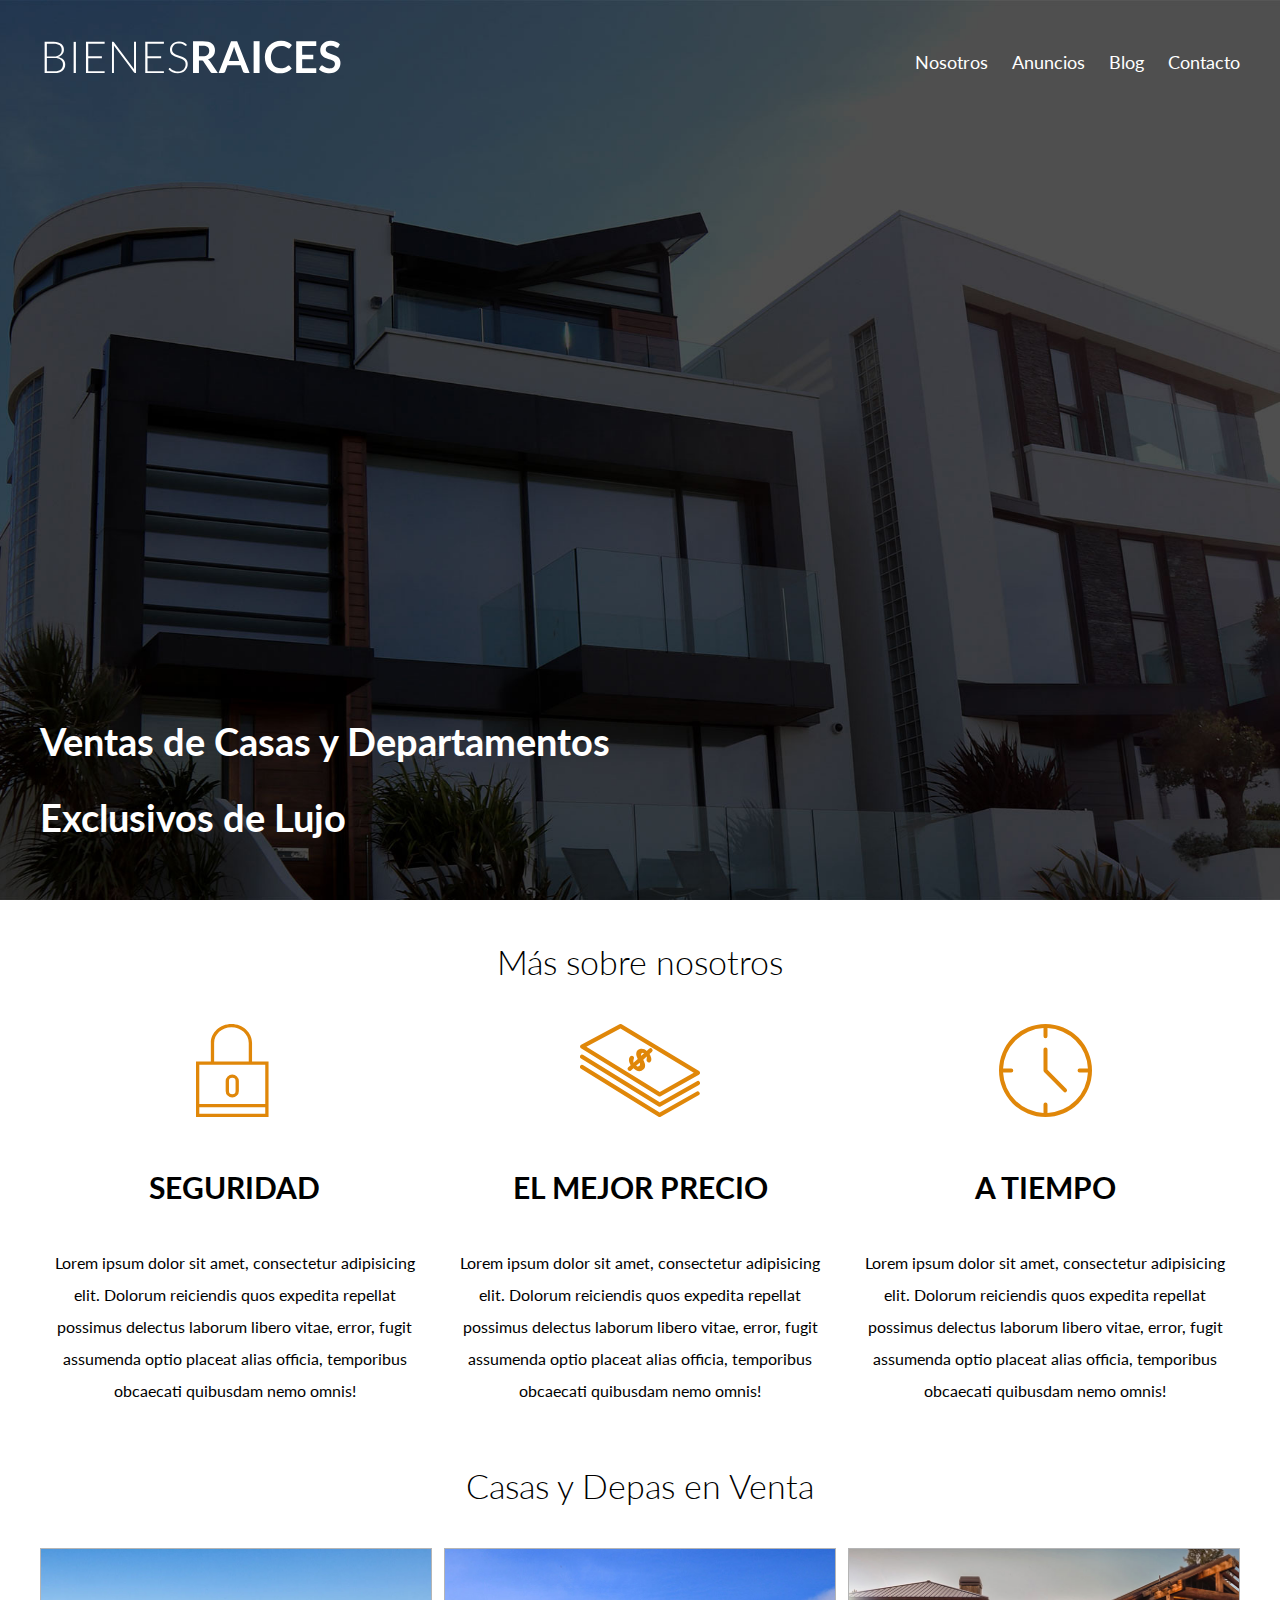
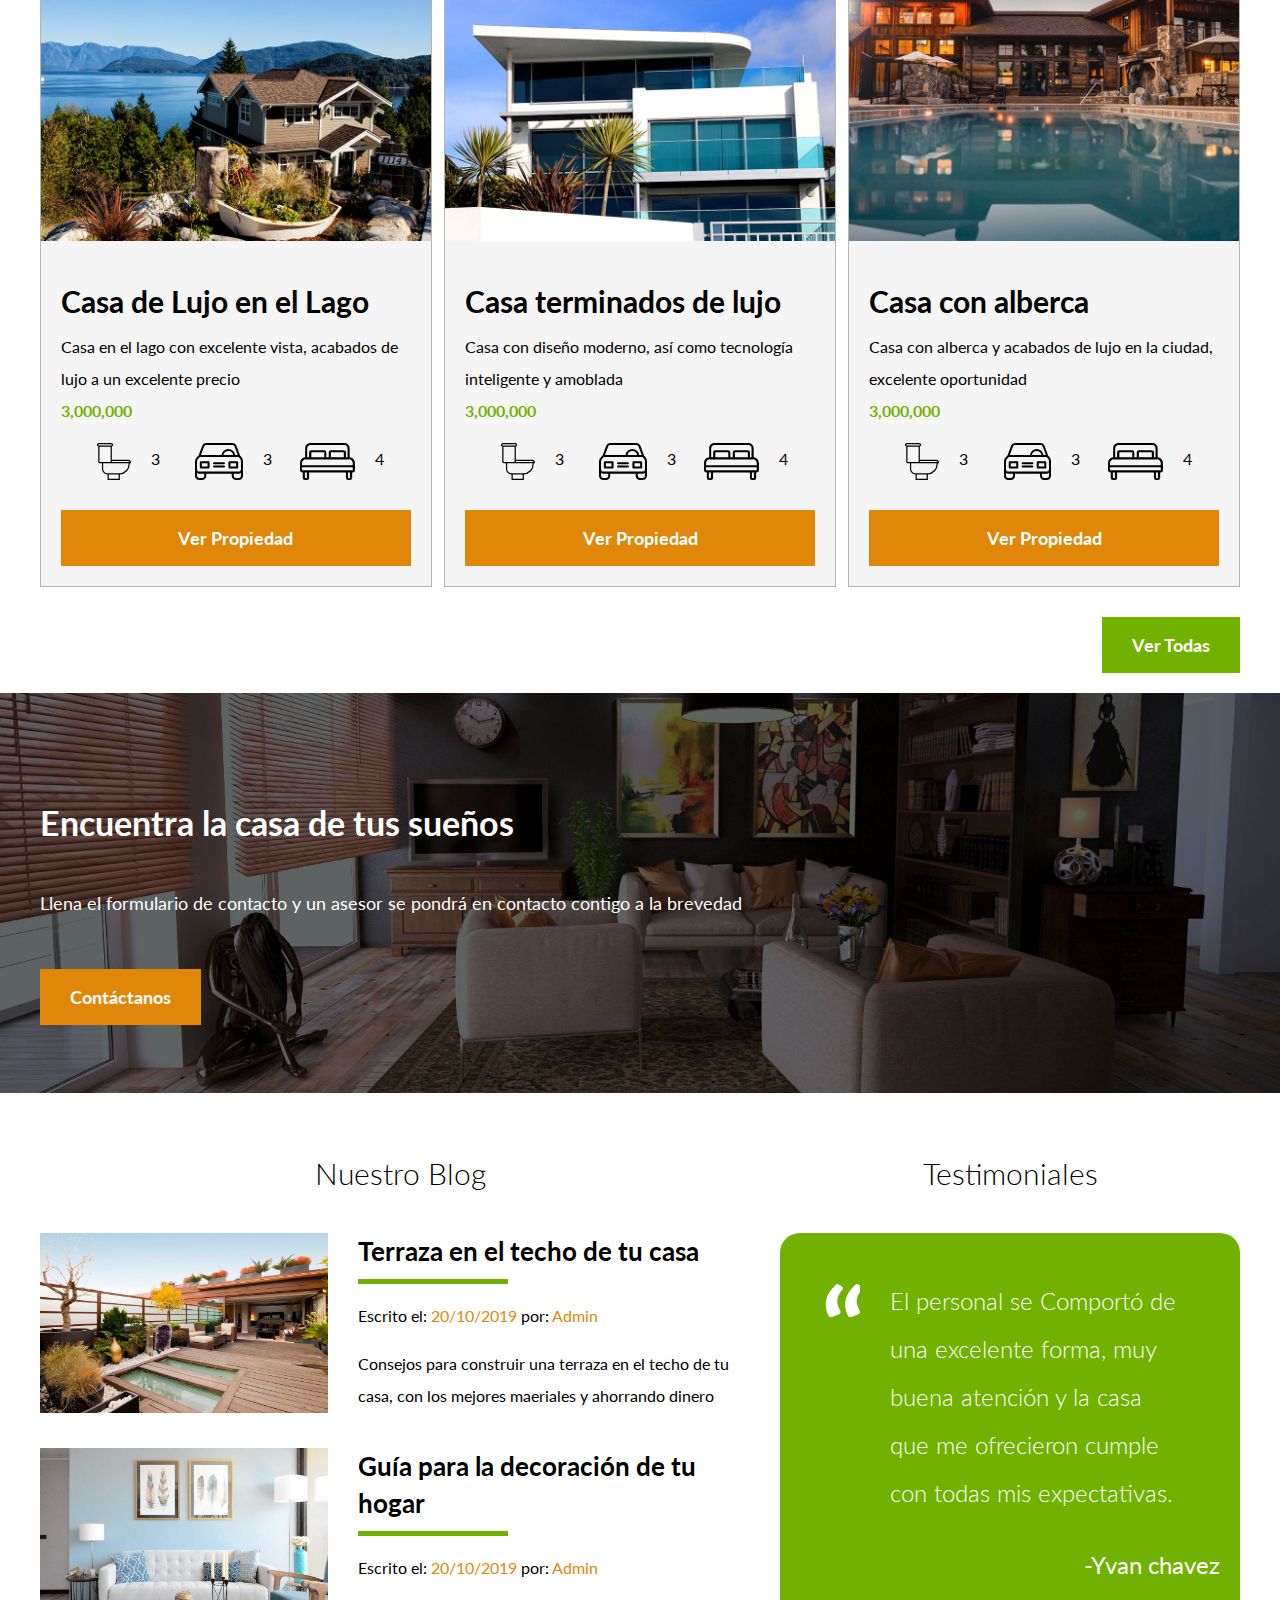
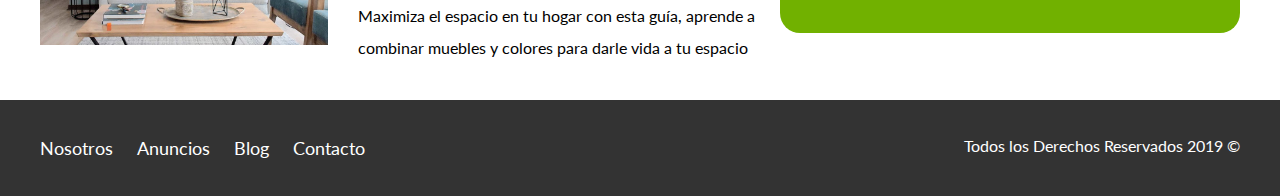
<file: index.html>
<!DOCTYPE html>
<html lang="en">

<head>
    <meta charset="UTF-8">
    <meta name="viewport" content="width=device-width, initial-scale=1.0">
    <meta http-equiv="X-UA-Compatible" content="ie=edge">
    <title>Bienes Raices</title>
    <link href="https://fonts.googleapis.com/css?family=Lato:300,400,700,900&display=swap" rel="stylesheet">
    <link rel="stylesheet" href="css/normalize.css">
    <link rel="stylesheet" href="css/style.css">
</head>

<body>
    <header class="site-header inicio">
        <div class="contenedor contenido-header">
            <div class="barra">
                <a href="/">
                    <img src="img/logo.svg" alt="Gato negro"></a>
                <nav class="navegacion">
                    <a href="nosotros.html">Nosotros</a>
                    <a href="anuncios.html">Anuncios</a>
                    <a href="blog.html">Blog</a>
                    <a href="contacto.html">Contacto</a>
                </nav>
            </div>
            <h1>Ventas de Casas y Departamentos Exclusivos de Lujo</h1>
        </div>
    </header>
    <section class="contenedor seccion">

        <h2 class="fw-300 centrar-texto">Más sobre nosotros</h2>
        <div class="iconos-nosotros">
            <div class="icono">
                <img src="img/icono1.svg" alt="Seguridad">
                <h3>Seguridad</h3>
                <p>Lorem ipsum dolor sit amet, consectetur adipisicing elit. Dolorum reiciendis quos expedita repellat
                    possimus
                    delectus laborum libero vitae, error, fugit assumenda optio placeat alias officia, temporibus
                    obcaecati
                    quibusdam nemo omnis!</p>
            </div>

            <div class="icono">
                <img src="img/icono2.svg" alt="Precio">
                <h3>El Mejor Precio</h3>
                <p>Lorem ipsum dolor sit amet, consectetur adipisicing elit. Dolorum reiciendis quos expedita repellat
                    possimus
                    delectus laborum libero vitae, error, fugit assumenda optio placeat alias officia, temporibus
                    obcaecati
                    quibusdam nemo omnis!</p>
            </div>

            <div class="icono">
                <img src="img/icono3.svg" alt="Tiempo">
                <h3>A Tiempo</h3>
                <p>Lorem ipsum dolor sit amet, consectetur adipisicing elit. Dolorum reiciendis quos expedita repellat
                    possimus
                    delectus laborum libero vitae, error, fugit assumenda optio placeat alias officia, temporibus
                    obcaecati
                    quibusdam nemo omnis!</p>
            </div>
        </div>
    </section>

    <main class="contenedor seccion">
        <h2 class="fw-300 centrar-texto">Casas y Depas en Venta</h2>
        <div class="contenedor-anuncios">
            <div class="anuncio"><img src="img/anuncio1.jpg" alt="Casa en el lago">
                <div class="contenido-anuncio">
                    <h3>Casa de Lujo en el Lago</h3>
                    <p>Casa en el lago con excelente vista, acabados de lujo a un excelente precio</p>
                    <p class="precio">3,000,000</p>
                    <ul class="iconos-caracteristicas">
                        <li>
                            <img src="img/icono_wc.svg" alt="icono wc">
                            <p>3</p>
                        </li>
                        <li>
                            <img src="img/icono_estacionamiento.svg" alt="icono estacionamiento">
                            <p>3</p>
                        </li>
                        <li>
                            <img src="img/icono_dormitorio.svg" alt="icono habitacion">
                            <p>4</p>
                        </li>
                    </ul>

                    <a href="#" class="boton boton-amarillo d-block">Ver Propiedad</a>
                </div>
            </div>
            <div class="anuncio"><img src="img/anuncio2.jpg" alt="Casa de lujo">
                <div class="contenido-anuncio">
                    <h3>Casa terminados de lujo</h3>
                    <p>Casa con diseño moderno, así como tecnología inteligente y amoblada</p>
                    <p class="precio">3,000,000</p>
                    <ul class="iconos-caracteristicas">
                        <li>
                            <img src="img/icono_wc.svg" alt="icono wc">
                            <p>3</p>
                        </li>
                        <li>
                            <img src="img/icono_estacionamiento.svg" alt="icono estacionamiento">
                            <p>3</p>
                        </li>
                        <li>
                            <img src="img/icono_dormitorio.svg" alt="icono habitacion">
                            <p>4</p>
                        </li>
                    </ul>
                    <a href="#" class="boton boton-amarillo d-block">Ver Propiedad</a>
                </div>
            </div>

            <div class="anuncio">
                <img src="img/anuncio3.jpg" alt="Casa con alberca">
                <div class="contenido-anuncio">
                    <h3>Casa con alberca</h3>
                    <p>Casa con alberca y acabados de lujo en la ciudad, excelente oportunidad</p>
                    <p class="precio">3,000,000</p>
                    <ul class="iconos-caracteristicas">
                        <li>
                            <img src="img/icono_wc.svg" alt="icono wc">
                            <p>3</p>
                        </li>
                        <li>
                            <img src="img/icono_estacionamiento.svg" alt="icono estacionamiento">
                            <p>3</p>
                        </li>
                        <li>
                            <img src="img/icono_dormitorio.svg" alt="icono habitacion">
                            <p>4</p>
                        </li>
                    </ul>
                    <a href="#" class="boton boton-amarillo d-block">Ver Propiedad</a>
                </div>
            </div>
        </div>
        <div class="ver-todas">
            <a href="anuncios.html" class="boton boton-verde">Ver Todas</a>
        </div>
    </main>


    <section class="imagen-contacto">
        <div class="contenedor contenido-contacto">
            <h2>Encuentra la casa de tus sueños</h2>
            <p>Llena el formulario de contacto y un asesor se pondrá en contacto contigo a la brevedad</p>
            <a href="contacto.html" class="boton boton-amarillo">Contáctanos</a>
        </div>
    </section>
    <div class="seccion-inferior contenedor seccion">
        <section class="blog">
            <h3 class="centrar-texto fw-300">Nuestro Blog</h3>

            <article class="entrada-blog">
                <div class="imagen">
                    <img src="img/blog1.jpg" alt="Terraza">
                </div>
                <div class="texto-entrada">
                    <a href="#">
                        <h4>Terraza en el techo de tu casa</h4>
                    </a>
                    <p>Escrito el: <span>20/10/2019</span> por: <span>Admin</span> </p>
                    <p>Consejos para construir una terraza en el techo de tu casa, con los mejores maeriales y ahorrando
                        dinero
                    </p>
                </div>
            </article>

            <article class="entrada-blog">
                <div class="imagen">
                    <img src="img/blog2.jpg" alt="decoración">
                </div>
                <div class="texto-entrada">
                    <a href="#">
                        <h4>Guía para la decoración de tu hogar</h4>
                    </a>
                    <p>Escrito el: <span>20/10/2019</span> por: <span>Admin</span> </p>
                    <p>Maximiza el espacio en tu hogar con esta guía, aprende a combinar muebles y colores para darle
                        vida a
                        tu
                        espacio
                    </p>
                </div>
            </article>
        </section>
        <section class="testimoniales">
            <h3 class="centrar-texto fw-300">Testimoniales</h3>
            <div class="testimonial">
                <blockquote>
                    El personal se Comportó de una excelente forma, muy buena atención y la casa que me ofrecieron
                    cumple
                    con
                    todas
                    mis expectativas.
                </blockquote>
                <p>-Yvan chavez</p>
            </div>
        </section>
    </div>
    <footer class="site-footer seccion">
        <div class="contenedor contenedor-footer">
            <nav class="navegacion">
                <a href="nosotros.html">Nosotros</a>
                <a href="anuncios.html">Anuncios</a>
                <a href="blog.html">Blog</a>
                <a href="contacto.html">Contacto</a>
            </nav>
            <p class="copyright">Todos los Derechos Reservados 2019 &copy</p>
        </div>
    </footer>
</body>

</html>
</file>
<file: css/style.css>
html {
    font-size: 62.5%;
}

body {
    font-family: 'Lato', sans-serif;
    font-size: 1.6rem;
    line-height: 2;
}

/*Globales*/

img {
    max-width: 100%;
}

.contenedor {
    max-width: 120rem;
    margin: 0 auto;
}

h1 {
    font-size: 3.8rem;
}

h2 {
    font-size: 3.4rem;
}

h3 {
    font-size: 3rem;
}

h4 {
    font-size: 2.6rem;
}

/** Utilidades **/

.seccion {
    margin-top: 2rem;
    margin-bottom: 2rem;
}

.fw-300 {
    font-weight: 300;
}

.centrar-texto {
    text-align: center;
}

.d-block {
    display: block!important;
}

/** Botones**/

.boton {
    color: #ffffff;
    font-weight: 700;
    text-decoration: none;
    font-size: 1.8rem;
    padding: 1rem 3rem;
    margin-top: 3rem;
    display: inline-block;
    text-align: center;
}

.boton-amarillo {
    background-color: #E08709;
}

.boton-verde {
    background-color: #71B100;
}

/* Header */

.site-header.inicio {
    background-image: url(../img/header.jpg);
    background-position: center center;
    background-size: cover;
    height: 100vh;
    min-height: 60rem;
}

.contenido-header {
    height: 100%;
    display: flex;
    flex-direction: column;
    justify-content: space-between;
}

.contenido-header h1 {
    color: white;
    padding-bottom: 2rem;
    max-width: 60rem;
    line-height: 2;
}

.barra {
    display: flex;
    justify-content: space-between;
    align-items: center;
    padding-top: 3rem;
}

.navegacion a {
    color: #ffffff;
    text-decoration: none;
    font-size: 1.8rem;
    margin-right: 2rem;
}

.navegacion a:hover {
    color: #71B100;
}

.navegacion a:last-of-type {
    margin: 0;
}

/**Iconos nosotros**/

.iconos-nosotros {
    display: flex;
    justify-content: space-between;
}

.icono {
    flex-basis: calc(33.3% - 1rem);
    text-align: center;
}

.icono h3 {
    text-transform: uppercase;
}

/**Anuncios**/

.contenedor-anuncios {
    display: flex;
    justify-content: space-between;
}

.anuncio {
    flex-basis: calc(33.3% - 1rem);
    border: 1px solid #b5b5b5;
    background-color: #f5f5f5;
}

.contenido-anuncio {
    padding: 2rem;
}

.contenido-anuncio h3, .contenido-anuncio p {
    margin: 0;
}

.precio {
    color: #71B100;
    font-weight: 700;
}

.iconos-caracteristicas {
    list-style: none;
    padding: 0;
    justify-content: space-evenly;
    display: flex;
}

.iconos-caracteristicas li {
    display: flex;
}

.iconos-caracteristicas li img {
    margin-right: 2rem;
}

.ver-todas {
    display: flex;
    justify-content: flex-end;
}

/** Imagen Contacto **/

.imagen-contacto {
    background-image: url(../img/encuentra.jpg);
    background-position: center center;
    background-size: cover;
    height: 40rem;
    display: flex;
    align-items: center;
}

.contenido-contacto {
    flex: 1;
    color: #ffffff;
}

.contenido-contacto p {
    font-size: 1.8rem;
}

/** Seccion inferior **/

.seccion-inferior {
    display: flex;
    justify-content: space-between;
}

.seccion-inferior .blog {
    flex-basis: 60%;
}

.seccion-inferior .testimoniales {
    flex-basis: calc( 40% - 2rem);
}

.entrada-blog {
    display: flex;
    justify-content: space-between;
    margin-bottom: 2rem;
}

.entrada-blog:last-of-type {
    margin-bottom: 0;
}

.entrada-blog .imagen {
    flex-basis: 40%;
}

.entrada-blog .texto-entrada {
    flex-basis: calc(60% - 3rem);
}

.texto-entrada a {
    color: black;
    text-decoration: none;
}

.texto-entrada h4 {
    margin: 0;
    line-height: 1.4;
}

.texto-entrada h4::after {
    content: '';
    display: block;
    width: 15rem;
    height: .5rem;
    background-color: #71B100;
    margin-top: 1rem;
}

.texto-entrada span {
    color: #E08709;
}

/** Testimoniales **/

.testimonial {
    background-color: #71B100;
    font-size: 2.4rem;
    padding: 2rem;
    color: white;
    border-radius: 2rem;
}

.testimonial p{
    text-align: right;
}

.testimonial blockquote::before{
    content: '';
    background-image: url(../img/comilla.svg);
    width: 4rem;
    height: 4rem;
    position: absolute;
    left: -2rem;
}
.testimonial blockquote{
    position: relative;
    padding-left: 5rem;
    font-weight: 300;
}

/** Footer **/

.site-footer{
    background-color: #333333;
    margin: 0;
}
.contenedor-footer{
    padding: 3rem 0;
    display: flex;
    justify-content: space-between;
}
.copyright{
    margin: 0;
    color: #ffffff;
}
</file>
